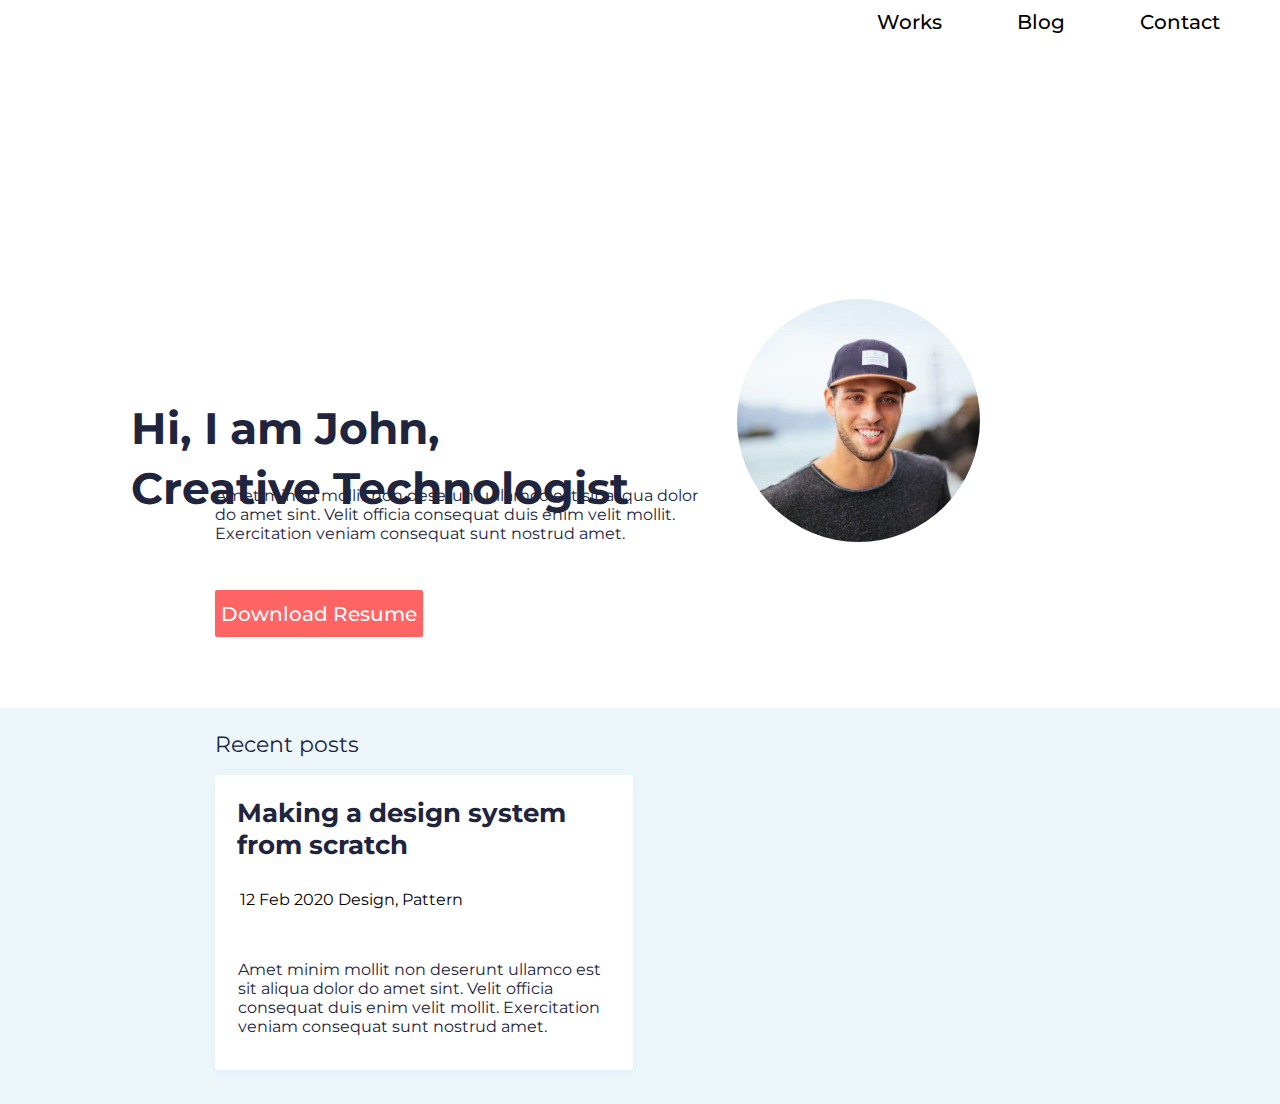
<file: index.html>
<!DOCTYPE html>
<html lang="en">
<head>
    <meta charset="UTF-8">
    <meta name="viewport" content="width=device-width, initial-scale=1.0">
    <link rel="stylesheet" href="style.css">
    <link rel="preconnect" href="https://fonts.googleapis.com">
    <link rel="preconnect" href="https://fonts.gstatic.com" crossorigin>
    <link href="https://fonts.googleapis.com/css2?family=Montserrat:ital,wght@0,500;1,500&display=swap" rel="stylesheet">
    <link rel="preconnect" href="https://fonts.googleapis.com">
    <link rel="preconnect" href="https://fonts.gstatic.com" crossorigin>
    <link href="https://fonts.googleapis.com/css2?family=Montserrat:ital,wght@0,500;1,500&display=swap" rel="stylesheet">
    <title>Document</title>
</head>
<body>
    <header class="header">
        <div class="container">
            
                <nav class="nav_bar">
                    <ul class="ul_classic">
                        <li class="item item_1"><a href="#">Works</a></li>
                        <li class="item item_2"><a href="index2.html">Blog</a></li>
                        <li class="item item_3"><a href="#">Contact</a></li>
                    </ul>
                </nav>
                <div class="middle">
                    <p class="text1">Hi, I am John, Creative Technologist</p>
                </div>
                <div class="svg__header">
                    <div class="svg">
                        <img src="Ellipse 1.svg" alt="Ellipse">
                    </div>
                </div>
                <div class="middle_text2">
                    <div class="gog">
                        <p>Amet minim mollit non deserunt ullamco est sit aliqua dolor do amet sint. Velit officia consequat duis enim velit mollit. Exercitation veniam consequat sunt nostrud amet.</p>
                    </div>
                </div>
                <div class="button_under">
                    <div class="button">
                        <button><a href="#">Download Resume</a></button>
                    </div>
                </div>
        </div>
    </header>
    <main class="main">
        <div class="container">
            <div class="recent_post">
                <p>Recent posts</p>
            </div>
            <div class="box">
                <div class="text_in">
                    <p>Making a design system from scratch</p>
                </div>
                <div class="date">
                    <p>12 Feb 2020   Design, Pattern</p>
                </div>
                <div class="big_text">
                    <p>Amet minim mollit non deserunt ullamco est sit aliqua dolor do amet sint. Velit officia consequat duis enim velit mollit. Exercitation veniam consequat sunt nostrud amet.</p>
                </div>
            </div>
        </div>
    </main>
</body>
</html>
</file>
<file: style.css>
body{
    background: #FFF;
}
ul, a, p{
    text-decoration: none;
    list-style: none;
    color: black;
    font-family: 'Montserrat', sans-serif;

}
*{
    margin: 0;
    padding: 0;
    box-sizing: 0;
}

.container {
}

.nav_bar {
}
.item_1 {
    color: #000;
    
    font-family: Montserrat;
    font-size: 20px;
    font-style: normal;
    font-weight: 500;
    line-height: normal;
}
.item_2 {
    color: #000;
    font-family: Montserrat;
    font-size: 20px;
    font-style: normal;
    font-weight: 500;
    line-height: normal;
}
.item_3 {
    color: #000;
    font-family: Montserrat;
    font-size: 20px;
    font-style: normal;
    font-weight: 500;
    line-height: normal;
}
.ul_classic {
    column-gap: 75px;
    display: flex;
    justify-content: right;
    padding: 0 60px;
    padding-top: 10px;
}
.middle{
    position: absolute;
    left: 30%;
    top: 50%;
    transform: translate(-50%, -50%);
}
.middle p{
    color: var(--Dark-Color, #21243D);
    font-family: Montserrat;
    font-size: 44px;
    font-style: normal;
    font-weight: 700;
    line-height: 60px;
    width: 506px;
    height: 105px;
    flex-shrink: 0;
    flex-wrap: wrap;
}
.svg__header{
    display: flex;
    justify-content: flex-end;
    align-items: center;
    padding: 0 300px;
    padding-top: 265px;
}
.svg__header img{
    width: 243px;
    height: 243px;
}

.middle_text2{
    
    
}
.gog{
    display: flex;
    justify-content: left;
    padding-left: 215px;
    margin-top: -60px;
    
}
.gog p{
    color: var(--Dark-Color, #21243D);
    font-family: Montserrat;
    font-size: 16px;
    font-style: normal;
    font-weight: 400;
    line-height: normal;
    width: 497px;
    height: 66px;
}
.button_under{
    display: flex;
    justify-content: left;
    padding-left: 215px;
    margin-top: 38px;
}
.button button{
    width: 208px;
    height: 47px;
    border-radius: 2px;
    background: var(--Primary, #FF6464);
    border: 0;
}
.button a{
    color: #FFF;
    font-family: 'Montserrat', sans-serif;    
    font-size: 20px;
    font-style: normal;
    font-weight: 500;
    line-height: normal;
}
main{
    background: #EDF7FA;
    width: 1519px;
    height: 396px;
    margin-top: 71px;
}
.recent_post{
    display: flex;
    margin-left: 215px;
    padding-top: 7px;
}
.recent_post p{
    color: var(--Dark-Color, #21243D);
    font-family: Montserrat;
    font-size: 22px;
    font-style: normal;
    font-weight: 400;
    line-height: 60px;
}
.box{
    width: 418px;
    height: 295px; 
    border-radius: 4px;
    background: #FFF;
    box-shadow: 0px 4px 10px 0px rgba(187, 225, 250, 0.25);
    margin-left: 215px;
}
.big_text{
    position: absolute;
    top: 960px;
    padding: 0 23px;
}
.big_text p{
    width: 368px;
    height: 117px;
    color: var(--Dark-Color, #21243D);
    font-family: Montserrat;
    font-size: 16px;
    font-style: normal;
    font-weight: 400;
    line-height: normal;
}
.date{
    position: absolute;
    top: 890px;
    left: 240px;
}
.text_in{
    padding: 22px;
}
.text_in p{
    width: 374px;
    height: 85px;
    color: var(--Dark-Color, #21243D);
    font-family: Montserrat;
    font-size: 26px;
    font-style: normal;
    font-weight: 700;
    line-height: normal;
}
</file>
